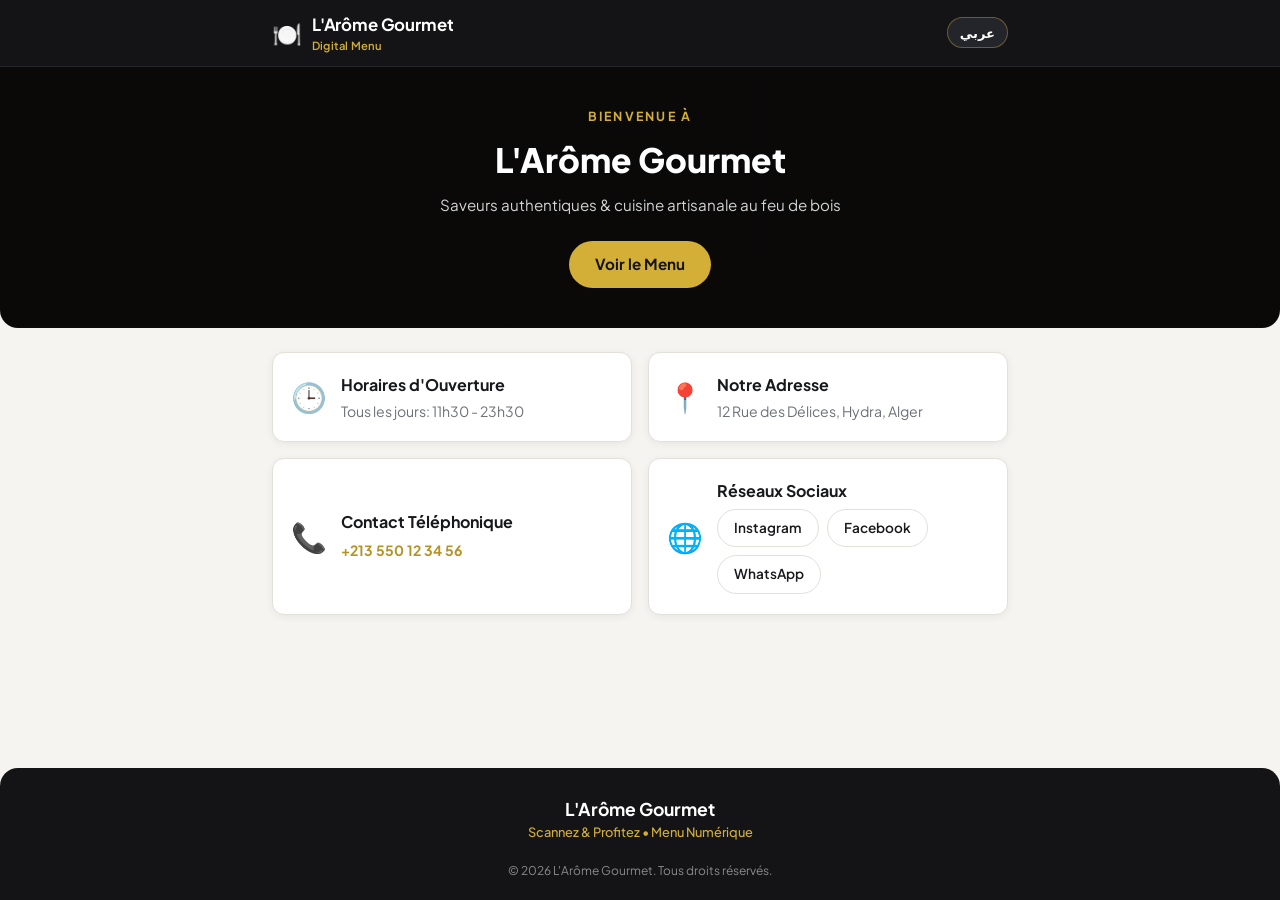
<file: index.html>
﻿<!DOCTYPE html>
<html lang="fr" dir="ltr">
<head>
  <meta charset="UTF-8">
  <meta name="viewport" content="width=device-width, initial-scale=1.0, maximum-scale=5.0">
  <meta name="description" content="L'Arôme Gourmet - Restaurant à Hydra, Alger. Découvrez nos spécialités au feu de bois et notre menu numérique.">
  <meta name="theme-color" content="#141416">
  <title>L'Arôme Gourmet | Accueil</title>
  
  <!-- Preconnect to Google Fonts -->
  <link rel="preconnect" href="https://fonts.googleapis.com">
  <link rel="preconnect" href="https://fonts.gstatic.com" crossorigin>
  <link href="https://fonts.googleapis.com/css2?family=Plus+Jakarta+Sans:wght@400;500;600;700;800&family=Tajawal:wght@400;500;700;800&display=swap" rel="stylesheet">
  
  <!-- Stylesheet -->
  <link rel="stylesheet" href="style.css">
</head>
<body data-category="home">

  <!-- =========================================================================
       1. STICKY HEADER (Logo / Name + Language Switcher + Call)
       ========================================================================= -->
  <header class="site-header" id="site-header">
    <div class="container header-container">
      <a href="index.html" class="brand-link" id="brand-link">
        <span class="brand-icon">🍽️</span>
        <div class="brand-text">
          <span id="header-name" class="brand-name">L'Arôme Gourmet</span>
          <span id="header-badge" class="brand-badge">Digital Menu</span>
        </div>
      </a>

      <div class="header-actions">
        <!-- Language Toggle Button -->
        <button id="lang-toggle-btn" class="header-action-btn lang-toggle-btn" type="button" aria-label="Changer de langue">
          <span id="lang-toggle-text">عربي</span>
        </button>
      </div>
    </div>
  </header>

  <!-- =========================================================================
       2. HERO SECTION WITH "VOIR LE MENU" BUTTON
       ========================================================================= -->
  <section class="hero-section" id="hero">
    <div class="container hero-content">
      <span id="hero-subheading" class="hero-subheading">Bienvenue à</span>
      <h1 id="hero-title" class="hero-title">L'Arôme Gourmet</h1>
      <p id="hero-tagline" class="hero-tagline">Saveurs authentiques & cuisine artisanale au feu de bois</p>
      
      <div class="hero-actions-bar">
        <!-- Primary CTA to dedicated Menu page -->
        <a href="plat-du-jour.html" class="btn btn-primary" id="see-menu-btn">
          <span id="see-menu-text">Voir le Menu</span>
        </a>
      </div>
    </div>
  </section>

  <!-- =========================================================================
       3. RESTAURANT INFORMATION & CONTACT CARDS
       ========================================================================= -->
  <main class="main-content">
    <div class="container">
      
      <div class="info-cards-grid">
        
        <!-- Opening Hours Card -->
        <div class="home-info-card">
          <span class="home-info-icon">🕒</span>
          <div>
            <h3 id="info-hours-title" class="home-info-title">Horaires d'Ouverture</h3>
            <p id="info-hours" class="home-info-text">Tous les jours: 11h30 - 23h30</p>
          </div>
        </div>

        <!-- Address & Location Card -->
        <div class="home-info-card">
          <span class="home-info-icon">📍</span>
          <div>
            <h3 id="info-address-title" class="home-info-title">Notre Adresse</h3>
            <p id="info-address" class="home-info-text">12 Rue des Délices, Hydra, Alger</p>
          </div>
        </div>

        <!-- Direct Phone Contact -->
        <div class="home-info-card">
          <span class="home-info-icon">📞</span>
          <div>
            <h3 id="info-phone-title" class="home-info-title">Contact Téléphonique</h3>
            <a id="info-phone" href="tel:+213550123456" class="home-info-text home-info-link">+213 550 12 34 56</a>
          </div>
        </div>

        <!-- Social Links Card -->
        <div class="home-info-card">
          <span class="home-info-icon">🌐</span>
          <div>
            <h3 id="social-links-title" class="home-info-title">Réseaux Sociaux</h3>
            <div class="social-links-bar" id="social-links">
              <a href="https://instagram.com" target="_blank" rel="noopener" class="social-btn">Instagram</a>
              <a href="https://facebook.com" target="_blank" rel="noopener" class="social-btn">Facebook</a>
              <a href="https://wa.me/213550123456" target="_blank" rel="noopener" class="social-btn">WhatsApp</a>
            </div>
          </div>
        </div>

      </div>

    </div>
  </main>

  <!-- =========================================================================
       4. FOOTER
       ========================================================================= -->
  <footer class="site-footer">
    <div class="container footer-grid">
      <div class="footer-brand">
        <span id="footer-restaurant-name" class="footer-name">L'Arôme Gourmet</span>
        <p id="footer-sub" class="footer-sub">Scannez & Profitez • Menu Numérique</p>
      </div>

      <div id="footer-copyright" class="footer-bottom">
        &copy; 2026 L'Arôme Gourmet. Tous droits réservés.
      </div>
    </div>
  </footer>

  <!-- SCRIPTS -->
  <script src="menu-data.js"></script>
  <script src="sheet-config.js"></script>
  <script src="script.js"></script>
</body>
</html>
</file>
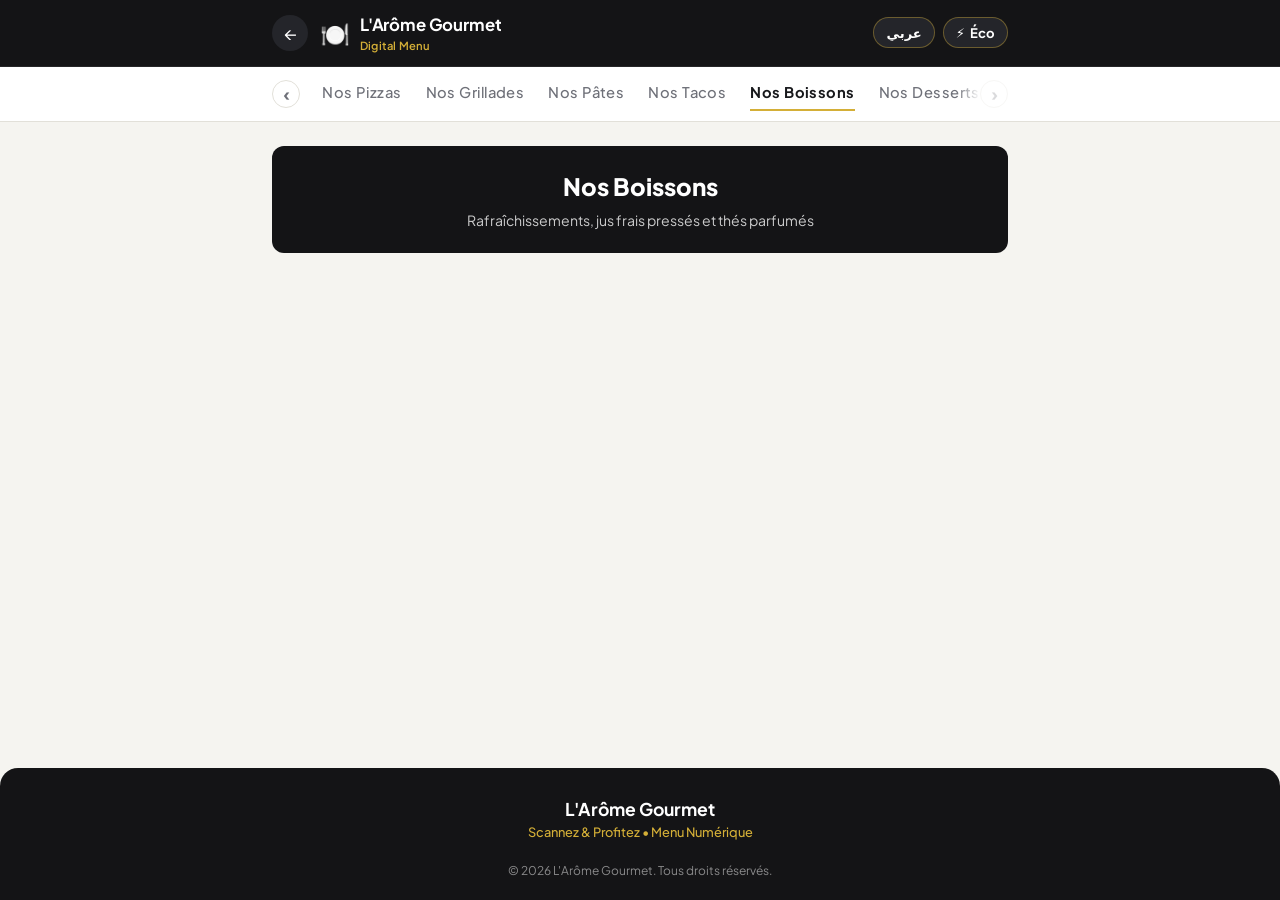
<file: boissons.html>
﻿<!DOCTYPE html>
<html lang="fr" dir="ltr">
<head>
  <meta charset="UTF-8">
  <meta name="viewport" content="width=device-width, initial-scale=1.0, maximum-scale=5.0">
  <meta name="description" content="Nos Boissons - L'Arôme Gourmet Menu Numérique">
  <meta name="theme-color" content="#141416">
  <title>Nos Boissons | L'Arôme Gourmet</title>

  <link rel="preconnect" href="https://fonts.googleapis.com">
  <link rel="preconnect" href="https://fonts.gstatic.com" crossorigin>
  <link href="https://fonts.googleapis.com/css2?family=Plus+Jakarta+Sans:wght@400;500;600;700;800&family=Tajawal:wght@400;500;700;800&display=swap" rel="stylesheet">
  <link rel="stylesheet" href="style.css">
</head>
<body data-category="boissons">

  <!-- STICKY HEADER -->
  <header class="site-header" id="site-header">
    <div class="container header-container">
      <div class="header-left">
        <a href="index.html" class="back-btn" id="back-link" aria-label="Accueil">
          <span class="back-arrow">←</span>
        </a>
        <a href="index.html" class="brand-link">
          <span class="brand-icon">🍽️</span>
          <div class="brand-text">
            <span id="header-name" class="brand-name">L'Arôme Gourmet</span>
            <span id="header-badge" class="brand-badge">Digital Menu</span>
          </div>
        </a>
      </div>

      <div class="header-actions">
        <button id="lang-toggle-btn" class="header-action-btn lang-toggle-btn" type="button" aria-label="Changer de langue">
          <span id="lang-toggle-text">عربي</span>
        </button>
        <button id="data-saver-btn" class="eco-header-btn" type="button" aria-label="Mode économique de données">
          <span>⚡</span>
          <span id="data-saver-text">Éco</span>
        </button>
      </div>
    </div>
  </header>

  <!-- STICKY CATEGORY NAV BAR -->
  <nav class="category-nav-bar" id="category-nav-bar" aria-label="Menu categories">
    <div class="container category-nav-inner">
      <div class="nav-carousel-wrapper">
        <button class="nav-arrow nav-arrow-left" id="nav-arrow-left" type="button" aria-label="Précédent">&#8249;</button>
        <div class="category-tabs" id="category-tabs"></div>
        <button class="nav-arrow nav-arrow-right" id="nav-arrow-right" type="button" aria-label="Suivant">&#8250;</button>
      </div>
    </div>
  </nav>

  <main class="main-content">
    <div class="container">
      <section class="category-banner" id="category-banner">
        <h1 id="category-title" class="category-banner-title">Nos Boissons</h1>
        <p id="category-desc" class="category-banner-desc">Rafraîchissements, jus frais pressés et thés parfumés</p>
      </section>
      <div id="category-items-grid" class="items-grid"></div>
    </div>
  </main>

  <footer class="site-footer">
    <div class="container footer-grid">
      <div class="footer-brand">
        <span id="footer-restaurant-name" class="footer-name">L'Arôme Gourmet</span>
        <p id="footer-sub" class="footer-sub">Scannez & Profitez • Menu Numérique</p>
      </div>
      <div id="footer-copyright" class="footer-bottom">&copy; 2026 L'Arôme Gourmet. Tous droits réservés.</div>
    </div>
  </footer>

  <script src="menu-data.js"></script>
  <script src="sheet-config.js"></script>
  <script src="script.js"></script>
</body>
</html>
</file>
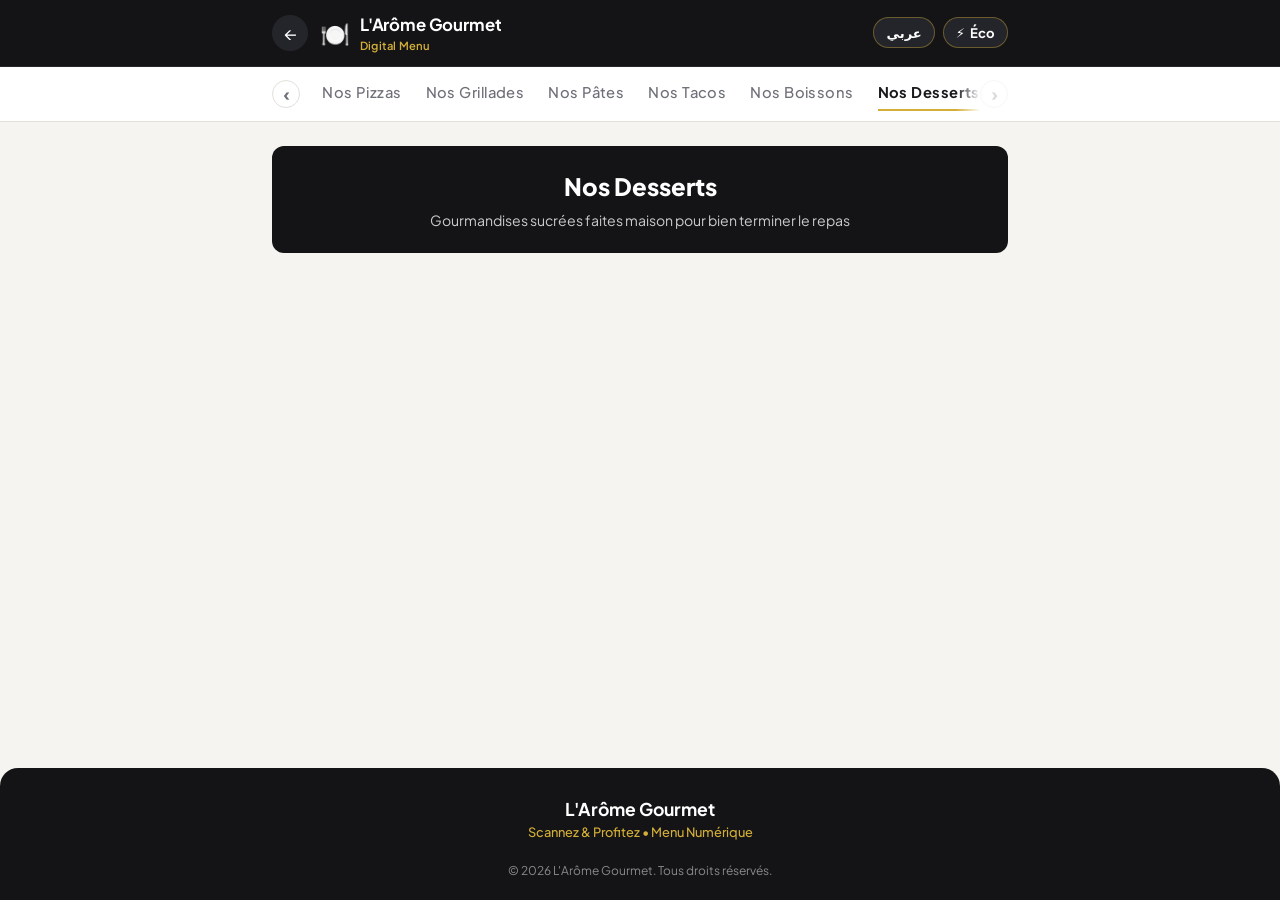
<file: desserts.html>
﻿<!DOCTYPE html>
<html lang="fr" dir="ltr">
<head>
  <meta charset="UTF-8">
  <meta name="viewport" content="width=device-width, initial-scale=1.0, maximum-scale=5.0">
  <meta name="description" content="Nos Desserts - L'Arôme Gourmet Menu Numérique">
  <meta name="theme-color" content="#141416">
  <title>Nos Desserts | L'Arôme Gourmet</title>

  <link rel="preconnect" href="https://fonts.googleapis.com">
  <link rel="preconnect" href="https://fonts.gstatic.com" crossorigin>
  <link href="https://fonts.googleapis.com/css2?family=Plus+Jakarta+Sans:wght@400;500;600;700;800&family=Tajawal:wght@400;500;700;800&display=swap" rel="stylesheet">
  <link rel="stylesheet" href="style.css">
</head>
<body data-category="desserts">

  <!-- STICKY HEADER -->
  <header class="site-header" id="site-header">
    <div class="container header-container">
      <div class="header-left">
        <a href="index.html" class="back-btn" id="back-link" aria-label="Accueil">
          <span class="back-arrow">←</span>
        </a>
        <a href="index.html" class="brand-link">
          <span class="brand-icon">🍽️</span>
          <div class="brand-text">
            <span id="header-name" class="brand-name">L'Arôme Gourmet</span>
            <span id="header-badge" class="brand-badge">Digital Menu</span>
          </div>
        </a>
      </div>

      <div class="header-actions">
        <button id="lang-toggle-btn" class="header-action-btn lang-toggle-btn" type="button" aria-label="Changer de langue">
          <span id="lang-toggle-text">عربي</span>
        </button>
        <button id="data-saver-btn" class="eco-header-btn" type="button" aria-label="Mode économique de données">
          <span>⚡</span>
          <span id="data-saver-text">Éco</span>
        </button>
      </div>
    </div>
  </header>

  <!-- STICKY CATEGORY NAV BAR -->
  <nav class="category-nav-bar" id="category-nav-bar" aria-label="Menu categories">
    <div class="container category-nav-inner">
      <div class="nav-carousel-wrapper">
        <button class="nav-arrow nav-arrow-left" id="nav-arrow-left" type="button" aria-label="Précédent">&#8249;</button>
        <div class="category-tabs" id="category-tabs"></div>
        <button class="nav-arrow nav-arrow-right" id="nav-arrow-right" type="button" aria-label="Suivant">&#8250;</button>
      </div>
    </div>
  </nav>

  <main class="main-content">
    <div class="container">
      <section class="category-banner" id="category-banner">
        <h1 id="category-title" class="category-banner-title">Nos Desserts</h1>
        <p id="category-desc" class="category-banner-desc">Gourmandises sucrées faites maison pour bien terminer le repas</p>
      </section>
      <div id="category-items-grid" class="items-grid"></div>
    </div>
  </main>

  <footer class="site-footer">
    <div class="container footer-grid">
      <div class="footer-brand">
        <span id="footer-restaurant-name" class="footer-name">L'Arôme Gourmet</span>
        <p id="footer-sub" class="footer-sub">Scannez & Profitez • Menu Numérique</p>
      </div>
      <div id="footer-copyright" class="footer-bottom">&copy; 2026 L'Arôme Gourmet. Tous droits réservés.</div>
    </div>
  </footer>

  <script src="menu-data.js"></script>
  <script src="sheet-config.js"></script>
  <script src="script.js"></script>
</body>
</html>
</file>
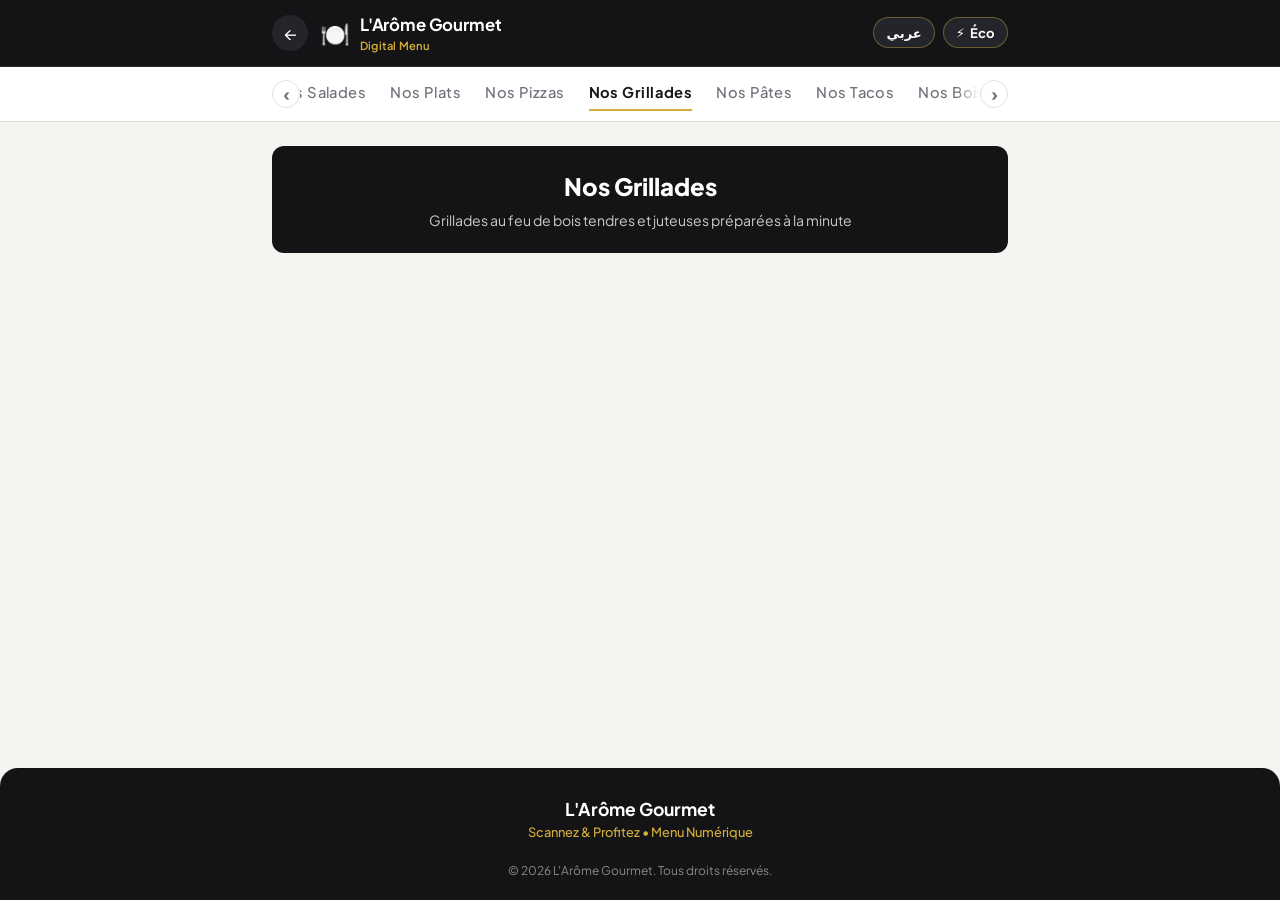
<file: grillades.html>
﻿<!DOCTYPE html>
<html lang="fr" dir="ltr">
<head>
  <meta charset="UTF-8">
  <meta name="viewport" content="width=device-width, initial-scale=1.0, maximum-scale=5.0">
  <meta name="description" content="Nos Grillades - L'Arôme Gourmet Menu Numérique">
  <meta name="theme-color" content="#141416">
  <title>Nos Grillades | L'Arôme Gourmet</title>

  <link rel="preconnect" href="https://fonts.googleapis.com">
  <link rel="preconnect" href="https://fonts.gstatic.com" crossorigin>
  <link href="https://fonts.googleapis.com/css2?family=Plus+Jakarta+Sans:wght@400;500;600;700;800&family=Tajawal:wght@400;500;700;800&display=swap" rel="stylesheet">
  <link rel="stylesheet" href="style.css">
</head>
<body data-category="grillades">

  <!-- STICKY HEADER -->
  <header class="site-header" id="site-header">
    <div class="container header-container">
      <div class="header-left">
        <a href="index.html" class="back-btn" id="back-link" aria-label="Accueil">
          <span class="back-arrow">←</span>
        </a>
        <a href="index.html" class="brand-link">
          <span class="brand-icon">🍽️</span>
          <div class="brand-text">
            <span id="header-name" class="brand-name">L'Arôme Gourmet</span>
            <span id="header-badge" class="brand-badge">Digital Menu</span>
          </div>
        </a>
      </div>

      <div class="header-actions">
        <button id="lang-toggle-btn" class="header-action-btn lang-toggle-btn" type="button" aria-label="Changer de langue">
          <span id="lang-toggle-text">عربي</span>
        </button>
        <button id="data-saver-btn" class="eco-header-btn" type="button" aria-label="Mode économique de données">
          <span>⚡</span>
          <span id="data-saver-text">Éco</span>
        </button>
      </div>
    </div>
  </header>

  <!-- STICKY CATEGORY NAV BAR -->
  <nav class="category-nav-bar" id="category-nav-bar" aria-label="Menu categories">
    <div class="container category-nav-inner">
      <div class="nav-carousel-wrapper">
        <button class="nav-arrow nav-arrow-left" id="nav-arrow-left" type="button" aria-label="Précédent">&#8249;</button>
        <div class="category-tabs" id="category-tabs">
        <!-- Rendered dynamically by script.js -->
      </div>
        <button class="nav-arrow nav-arrow-right" id="nav-arrow-right" type="button" aria-label="Suivant">&#8250;</button>
      </div>
    </div>
  </nav>

  <!-- CATEGORY PAGE CONTENT -->
  <main class="main-content">
    <div class="container">
      <section class="category-banner" id="category-banner">
        <h1 id="category-title" class="category-banner-title">Nos Grillades</h1>
        <p id="category-desc" class="category-banner-desc">Grillades au feu de bois tendres et juteuses préparées à la minute</p>
      </section>

      <div id="category-items-grid" class="items-grid">
        <!-- JS populates item cards -->
      </div>
    </div>
  </main>

  <!-- FOOTER -->
  <footer class="site-footer">
    <div class="container footer-grid">
      <div class="footer-brand">
        <span id="footer-restaurant-name" class="footer-name">L'Arôme Gourmet</span>
        <p id="footer-sub" class="footer-sub">Scannez & Profitez • Menu Numérique</p>
      </div>

      <div id="footer-copyright" class="footer-bottom">
        &copy; 2026 L'Arôme Gourmet. Tous droits réservés.
      </div>
    </div>
  </footer>

  <script src="menu-data.js"></script>
  <script src="sheet-config.js"></script>
  <script src="script.js"></script>
</body>
</html>
</file>
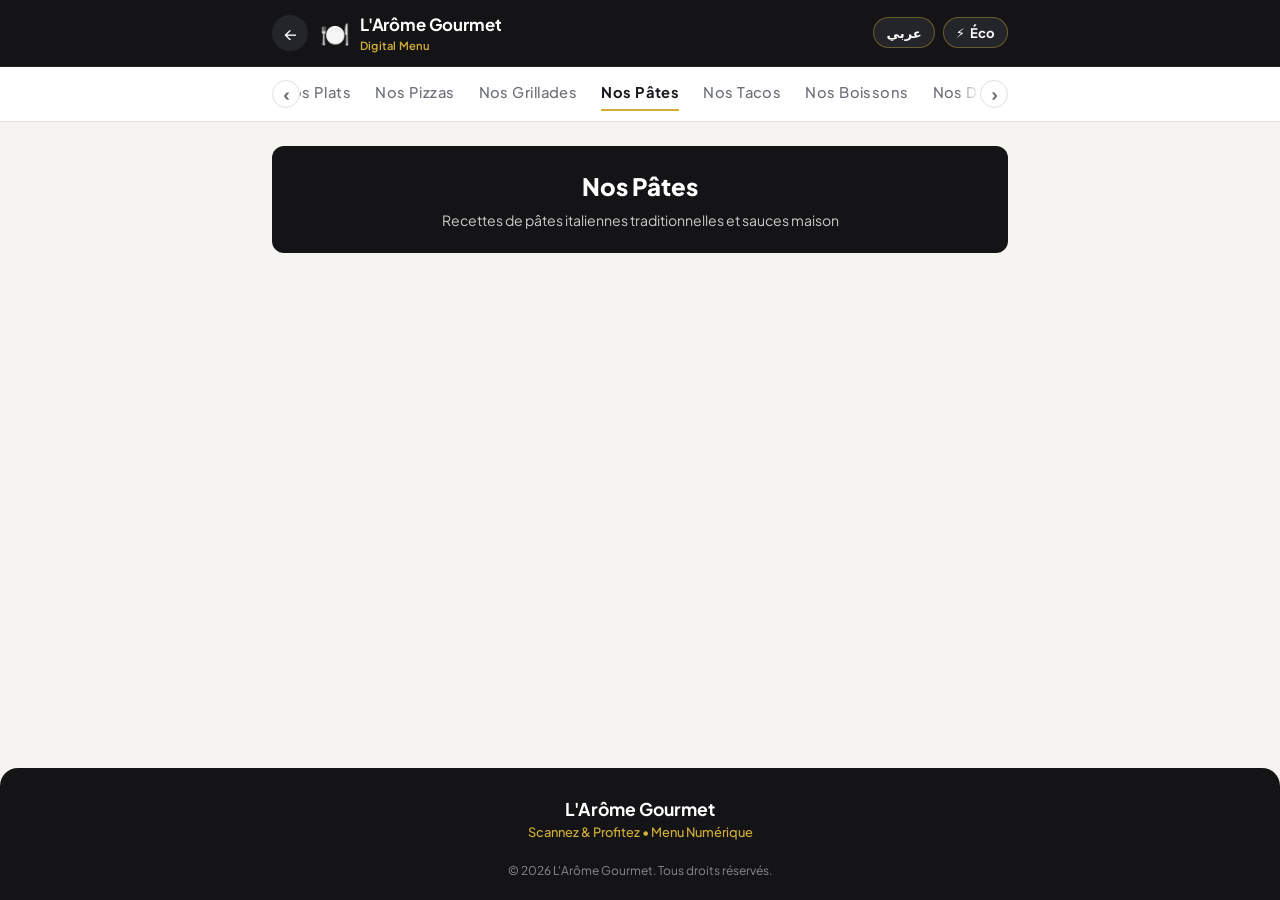
<file: pattes.html>
﻿<!DOCTYPE html>
<html lang="fr" dir="ltr">
<head>
  <meta charset="UTF-8">
  <meta name="viewport" content="width=device-width, initial-scale=1.0, maximum-scale=5.0">
  <meta name="description" content="Nos Pâtes - L'Arôme Gourmet Menu Numérique">
  <meta name="theme-color" content="#141416">
  <title>Nos Pâtes | L'Arôme Gourmet</title>

  <link rel="preconnect" href="https://fonts.googleapis.com">
  <link rel="preconnect" href="https://fonts.gstatic.com" crossorigin>
  <link href="https://fonts.googleapis.com/css2?family=Plus+Jakarta+Sans:wght@400;500;600;700;800&family=Tajawal:wght@400;500;700;800&display=swap" rel="stylesheet">
  <link rel="stylesheet" href="style.css">
</head>
<body data-category="pattes">

  <!-- STICKY HEADER -->
  <header class="site-header" id="site-header">
    <div class="container header-container">
      <div class="header-left">
        <a href="index.html" class="back-btn" id="back-link" aria-label="Accueil">
          <span class="back-arrow">←</span>
        </a>
        <a href="index.html" class="brand-link">
          <span class="brand-icon">🍽️</span>
          <div class="brand-text">
            <span id="header-name" class="brand-name">L'Arôme Gourmet</span>
            <span id="header-badge" class="brand-badge">Digital Menu</span>
          </div>
        </a>
      </div>

      <div class="header-actions">
        <button id="lang-toggle-btn" class="header-action-btn lang-toggle-btn" type="button" aria-label="Changer de langue">
          <span id="lang-toggle-text">عربي</span>
        </button>
        <button id="data-saver-btn" class="eco-header-btn" type="button" aria-label="Mode économique de données">
          <span>⚡</span>
          <span id="data-saver-text">Éco</span>
        </button>
      </div>
    </div>
  </header>

  <!-- STICKY CATEGORY NAV BAR -->
  <nav class="category-nav-bar" id="category-nav-bar" aria-label="Menu categories">
    <div class="container category-nav-inner">
      <div class="nav-carousel-wrapper">
        <button class="nav-arrow nav-arrow-left" id="nav-arrow-left" type="button" aria-label="Précédent">&#8249;</button>
        <div class="category-tabs" id="category-tabs">
        <!-- Rendered dynamically by script.js -->
      </div>
        <button class="nav-arrow nav-arrow-right" id="nav-arrow-right" type="button" aria-label="Suivant">&#8250;</button>
      </div>
    </div>
  </nav>

  <!-- CATEGORY PAGE CONTENT -->
  <main class="main-content">
    <div class="container">
      <section class="category-banner" id="category-banner">
        <h1 id="category-title" class="category-banner-title">Nos Pâtes</h1>
        <p id="category-desc" class="category-banner-desc">Recettes de pâtes italiennes traditionnelles et sauces maison</p>
      </section>

      <div id="category-items-grid" class="items-grid">
        <!-- JS populates item cards -->
      </div>
    </div>
  </main>

  <!-- FOOTER -->
  <footer class="site-footer">
    <div class="container footer-grid">
      <div class="footer-brand">
        <span id="footer-restaurant-name" class="footer-name">L'Arôme Gourmet</span>
        <p id="footer-sub" class="footer-sub">Scannez & Profitez • Menu Numérique</p>
      </div>

      <div id="footer-copyright" class="footer-bottom">
        &copy; 2026 L'Arôme Gourmet. Tous droits réservés.
      </div>
    </div>
  </footer>

  <script src="menu-data.js"></script>
  <script src="sheet-config.js"></script>
  <script src="script.js"></script>
</body>
</html>
</file>
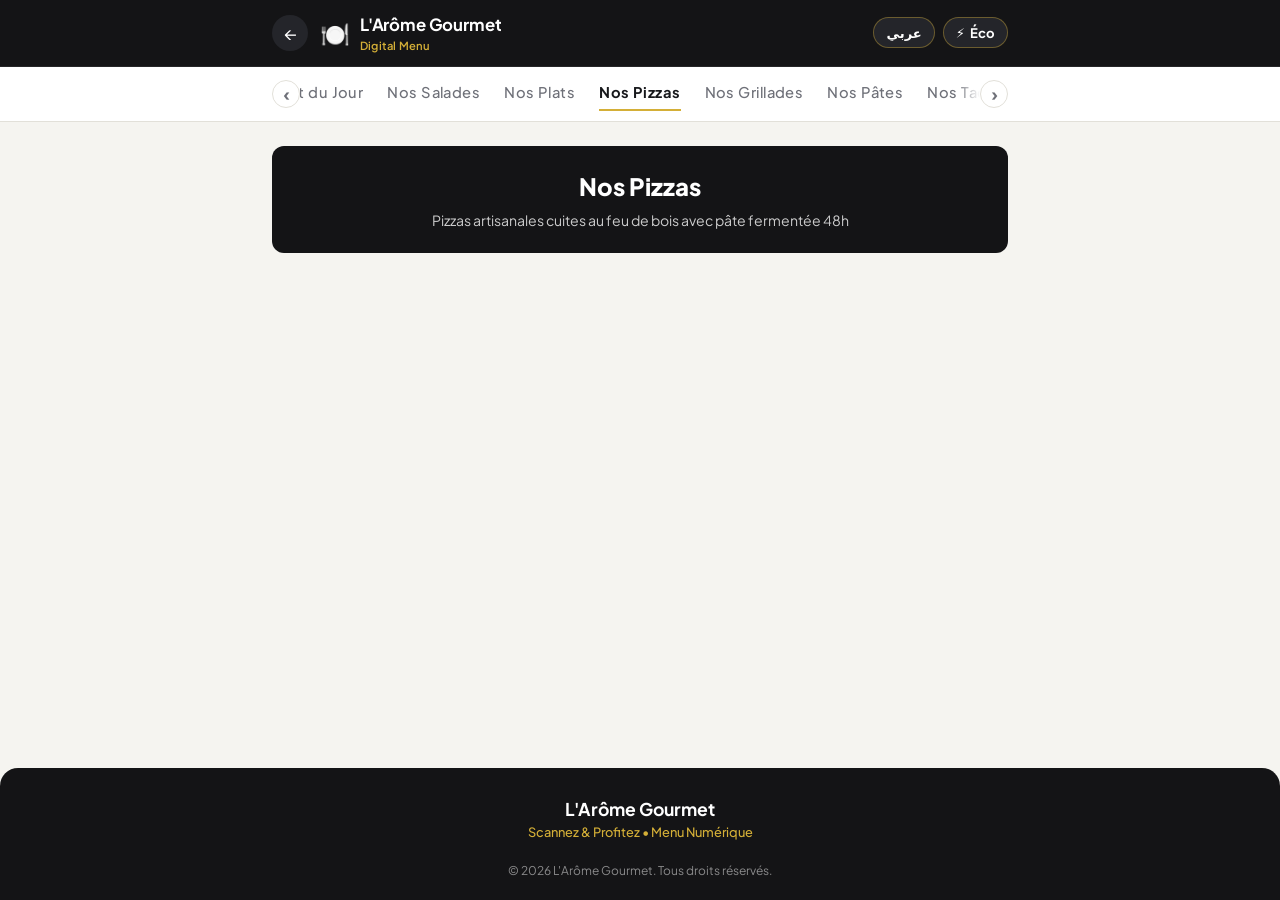
<file: pizzas.html>
﻿<!DOCTYPE html>
<html lang="fr" dir="ltr">
<head>
  <meta charset="UTF-8">
  <meta name="viewport" content="width=device-width, initial-scale=1.0, maximum-scale=5.0">
  <meta name="description" content="Nos Pizzas - L'Arôme Gourmet Menu Numérique">
  <meta name="theme-color" content="#141416">
  <title>Nos Pizzas | L'Arôme Gourmet</title>

  <link rel="preconnect" href="https://fonts.googleapis.com">
  <link rel="preconnect" href="https://fonts.gstatic.com" crossorigin>
  <link href="https://fonts.googleapis.com/css2?family=Plus+Jakarta+Sans:wght@400;500;600;700;800&family=Tajawal:wght@400;500;700;800&display=swap" rel="stylesheet">
  <link rel="stylesheet" href="style.css">
</head>
<body data-category="pizzas">

  <!-- STICKY HEADER -->
  <header class="site-header" id="site-header">
    <div class="container header-container">
      <div class="header-left">
        <a href="index.html" class="back-btn" id="back-link" aria-label="Accueil">
          <span class="back-arrow">←</span>
        </a>
        <a href="index.html" class="brand-link">
          <span class="brand-icon">🍽️</span>
          <div class="brand-text">
            <span id="header-name" class="brand-name">L'Arôme Gourmet</span>
            <span id="header-badge" class="brand-badge">Digital Menu</span>
          </div>
        </a>
      </div>

      <div class="header-actions">
        <button id="lang-toggle-btn" class="header-action-btn lang-toggle-btn" type="button" aria-label="Changer de langue">
          <span id="lang-toggle-text">عربي</span>
        </button>
        <button id="data-saver-btn" class="eco-header-btn" type="button" aria-label="Mode économique de données">
          <span>⚡</span>
          <span id="data-saver-text">Éco</span>
        </button>
      </div>
    </div>
  </header>

  <!-- STICKY CATEGORY NAV BAR -->
  <nav class="category-nav-bar" id="category-nav-bar" aria-label="Menu categories">
    <div class="container category-nav-inner">
      <div class="nav-carousel-wrapper">
        <button class="nav-arrow nav-arrow-left" id="nav-arrow-left" type="button" aria-label="Précédent">&#8249;</button>
        <div class="category-tabs" id="category-tabs">
        <!-- Rendered dynamically by script.js -->
      </div>
        <button class="nav-arrow nav-arrow-right" id="nav-arrow-right" type="button" aria-label="Suivant">&#8250;</button>
      </div>
    </div>
  </nav>

  <!-- CATEGORY PAGE CONTENT -->
  <main class="main-content">
    <div class="container">
      <section class="category-banner" id="category-banner">
        <h1 id="category-title" class="category-banner-title">Nos Pizzas</h1>
        <p id="category-desc" class="category-banner-desc">Pizzas artisanales cuites au feu de bois avec pâte fermentée 48h</p>
      </section>

      <div id="category-items-grid" class="items-grid">
        <!-- JS populates item cards -->
      </div>
    </div>
  </main>

  <!-- FOOTER -->
  <footer class="site-footer">
    <div class="container footer-grid">
      <div class="footer-brand">
        <span id="footer-restaurant-name" class="footer-name">L'Arôme Gourmet</span>
        <p id="footer-sub" class="footer-sub">Scannez & Profitez • Menu Numérique</p>
      </div>

      <div id="footer-copyright" class="footer-bottom">
        &copy; 2026 L'Arôme Gourmet. Tous droits réservés.
      </div>
    </div>
  </footer>

  <script src="menu-data.js"></script>
  <script src="sheet-config.js"></script>
  <script src="script.js"></script>
</body>
</html>
</file>
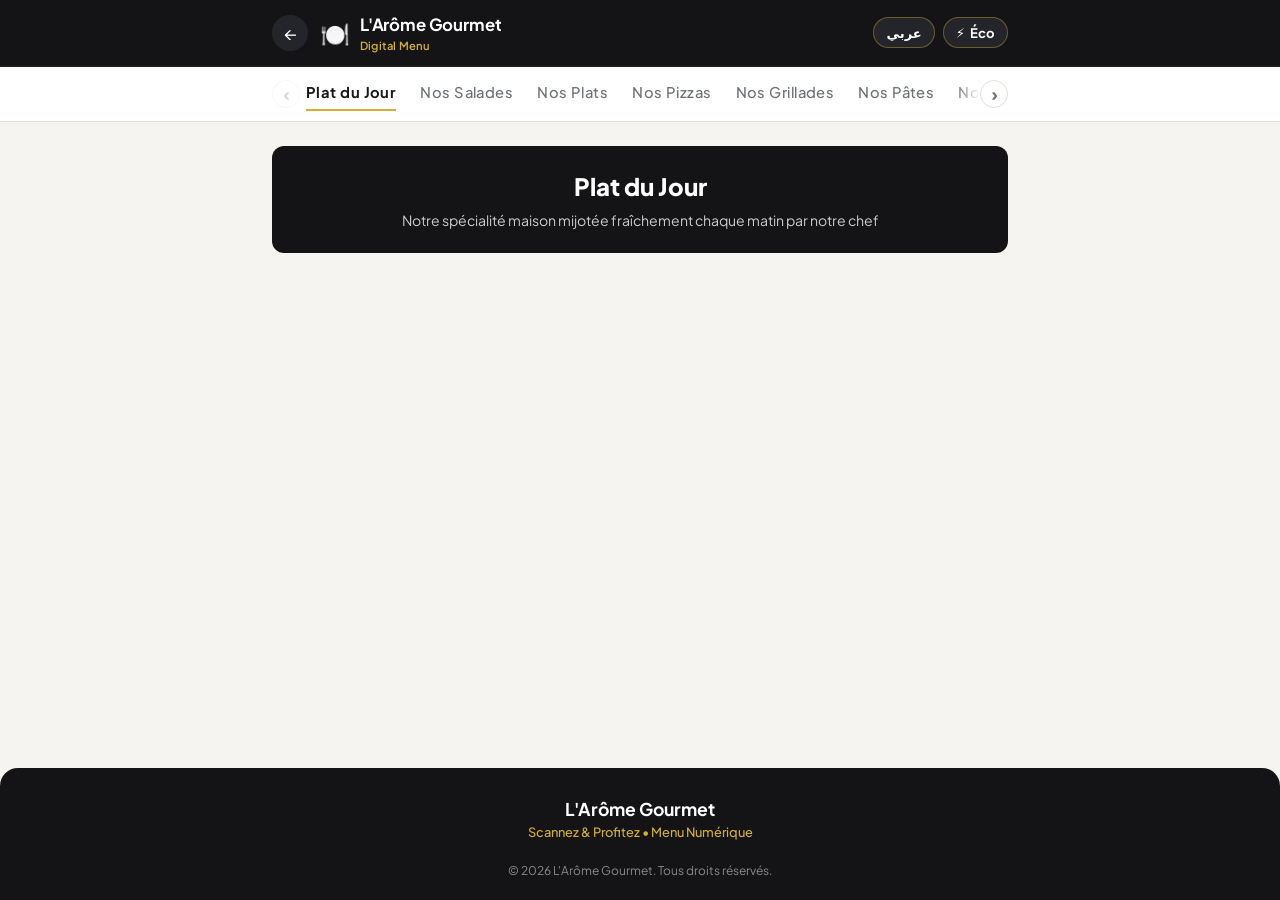
<file: plat-du-jour.html>
﻿<!DOCTYPE html>
<html lang="fr" dir="ltr">
<head>
  <meta charset="UTF-8">
  <meta name="viewport" content="width=device-width, initial-scale=1.0, maximum-scale=5.0">
  <meta name="description" content="Plat du Jour - L'Arôme Gourmet Menu Numérique">
  <meta name="theme-color" content="#141416">
  <title>Plat du Jour | L'Arôme Gourmet</title>

  <link rel="preconnect" href="https://fonts.googleapis.com">
  <link rel="preconnect" href="https://fonts.gstatic.com" crossorigin>
  <link href="https://fonts.googleapis.com/css2?family=Plus+Jakarta+Sans:wght@400;500;600;700;800&family=Tajawal:wght@400;500;700;800&display=swap" rel="stylesheet">
  <link rel="stylesheet" href="style.css">
</head>
<body data-category="plat-du-jour">

  <!-- STICKY HEADER -->
  <header class="site-header" id="site-header">
    <div class="container header-container">
      <div class="header-left">
        <a href="index.html" class="back-btn" id="back-link" aria-label="Accueil">
          <span class="back-arrow">←</span>
        </a>
        <a href="index.html" class="brand-link">
          <span class="brand-icon">🍽️</span>
          <div class="brand-text">
            <span id="header-name" class="brand-name">L'Arôme Gourmet</span>
            <span id="header-badge" class="brand-badge">Digital Menu</span>
          </div>
        </a>
      </div>

      <div class="header-actions">
        <button id="lang-toggle-btn" class="header-action-btn lang-toggle-btn" type="button" aria-label="Changer de langue">
          <span id="lang-toggle-text">عربي</span>
        </button>
        <button id="data-saver-btn" class="eco-header-btn" type="button" aria-label="Mode économique de données">
          <span>⚡</span>
          <span id="data-saver-text">Éco</span>
        </button>
      </div>
    </div>
  </header>

  <!-- STICKY CATEGORY NAV BAR & DATA SAVER TOGGLE -->
  <nav class="category-nav-bar" id="category-nav-bar" aria-label="Menu categories">
    <div class="container category-nav-inner">
      <div class="nav-carousel-wrapper">
        <button class="nav-arrow nav-arrow-left" id="nav-arrow-left" type="button" aria-label="Précédent">&#8249;</button>
        <div class="category-tabs" id="category-tabs">
        <!-- Rendered dynamically by script.js -->
      </div>
        <button class="nav-arrow nav-arrow-right" id="nav-arrow-right" type="button" aria-label="Suivant">&#8250;</button>
      </div>
    </div>
  </nav>

  <!-- CATEGORY PAGE CONTENT -->
  <main class="main-content">
    <div class="container">
      <section class="category-banner" id="category-banner">
        <h1 id="category-title" class="category-banner-title">Plat du Jour</h1>
        <p id="category-desc" class="category-banner-desc">Notre spécialité maison mijotée fraîchement chaque matin par notre chef</p>
      </section>

      <div id="category-items-grid" class="items-grid">
        <!-- JS populates item cards -->
      </div>
    </div>
  </main>

  <!-- FOOTER -->
  <footer class="site-footer">
    <div class="container footer-grid">
      <div class="footer-brand">
        <span id="footer-restaurant-name" class="footer-name">L'Arôme Gourmet</span>
        <p id="footer-sub" class="footer-sub">Scannez & Profitez • Menu Numérique</p>
      </div>

      <div id="footer-copyright" class="footer-bottom">
        &copy; 2026 L'Arôme Gourmet. Tous droits réservés.
      </div>
    </div>
  </footer>

  <script src="menu-data.js"></script>
  <script src="sheet-config.js"></script>
  <script src="script.js"></script>
</body>
</html>
</file>
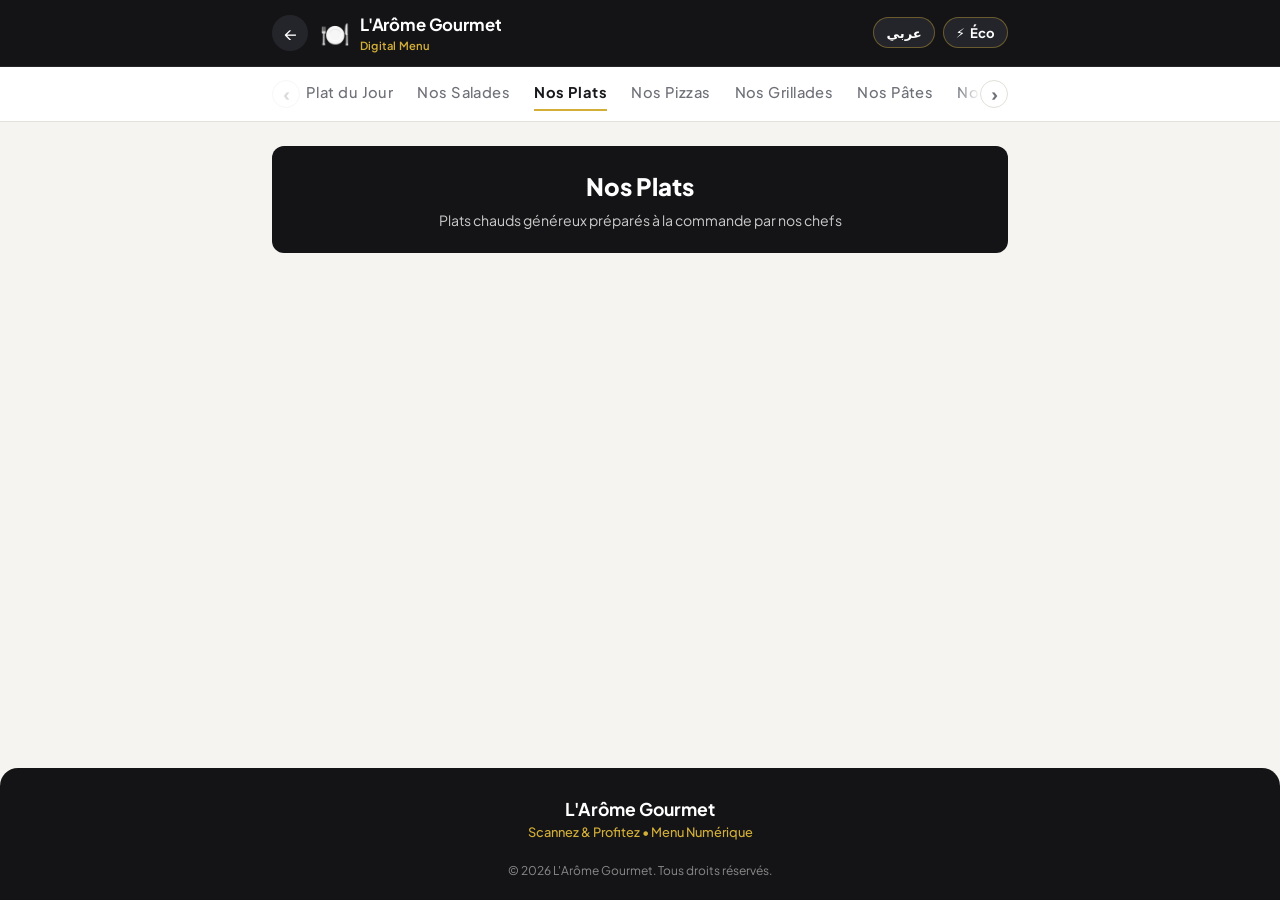
<file: plats.html>
﻿<!DOCTYPE html>
<html lang="fr" dir="ltr">
<head>
  <meta charset="UTF-8">
  <meta name="viewport" content="width=device-width, initial-scale=1.0, maximum-scale=5.0">
  <meta name="description" content="Nos Plats - L'Arôme Gourmet Menu Numérique">
  <meta name="theme-color" content="#141416">
  <title>Nos Plats | L'Arôme Gourmet</title>

  <link rel="preconnect" href="https://fonts.googleapis.com">
  <link rel="preconnect" href="https://fonts.gstatic.com" crossorigin>
  <link href="https://fonts.googleapis.com/css2?family=Plus+Jakarta+Sans:wght@400;500;600;700;800&family=Tajawal:wght@400;500;700;800&display=swap" rel="stylesheet">
  <link rel="stylesheet" href="style.css">
</head>
<body data-category="plats">

  <!-- STICKY HEADER -->
  <header class="site-header" id="site-header">
    <div class="container header-container">
      <div class="header-left">
        <a href="index.html" class="back-btn" id="back-link" aria-label="Accueil">
          <span class="back-arrow">←</span>
        </a>
        <a href="index.html" class="brand-link">
          <span class="brand-icon">🍽️</span>
          <div class="brand-text">
            <span id="header-name" class="brand-name">L'Arôme Gourmet</span>
            <span id="header-badge" class="brand-badge">Digital Menu</span>
          </div>
        </a>
      </div>

      <div class="header-actions">
        <button id="lang-toggle-btn" class="header-action-btn lang-toggle-btn" type="button" aria-label="Changer de langue">
          <span id="lang-toggle-text">عربي</span>
        </button>
        <button id="data-saver-btn" class="eco-header-btn" type="button" aria-label="Mode économique de données">
          <span>⚡</span>
          <span id="data-saver-text">Éco</span>
        </button>
      </div>
    </div>
  </header>

  <!-- STICKY CATEGORY NAV BAR -->
  <nav class="category-nav-bar" id="category-nav-bar" aria-label="Menu categories">
    <div class="container category-nav-inner">
      <div class="nav-carousel-wrapper">
        <button class="nav-arrow nav-arrow-left" id="nav-arrow-left" type="button" aria-label="Précédent">&#8249;</button>
        <div class="category-tabs" id="category-tabs">
        <!-- Rendered dynamically by script.js -->
      </div>
        <button class="nav-arrow nav-arrow-right" id="nav-arrow-right" type="button" aria-label="Suivant">&#8250;</button>
      </div>
    </div>
  </nav>

  <!-- CATEGORY PAGE CONTENT -->
  <main class="main-content">
    <div class="container">
      <section class="category-banner" id="category-banner">
        <h1 id="category-title" class="category-banner-title">Nos Plats</h1>
        <p id="category-desc" class="category-banner-desc">Plats chauds généreux préparés à la commande par nos chefs</p>
      </section>

      <div id="category-items-grid" class="items-grid">
        <!-- JS populates item cards -->
      </div>
    </div>
  </main>

  <!-- FOOTER -->
  <footer class="site-footer">
    <div class="container footer-grid">
      <div class="footer-brand">
        <span id="footer-restaurant-name" class="footer-name">L'Arôme Gourmet</span>
        <p id="footer-sub" class="footer-sub">Scannez & Profitez • Menu Numérique</p>
      </div>

      <div id="footer-copyright" class="footer-bottom">
        &copy; 2026 L'Arôme Gourmet. Tous droits réservés.
      </div>
    </div>
  </footer>

  <script src="menu-data.js"></script>
  <script src="sheet-config.js"></script>
  <script src="script.js"></script>
</body>
</html>
</file>
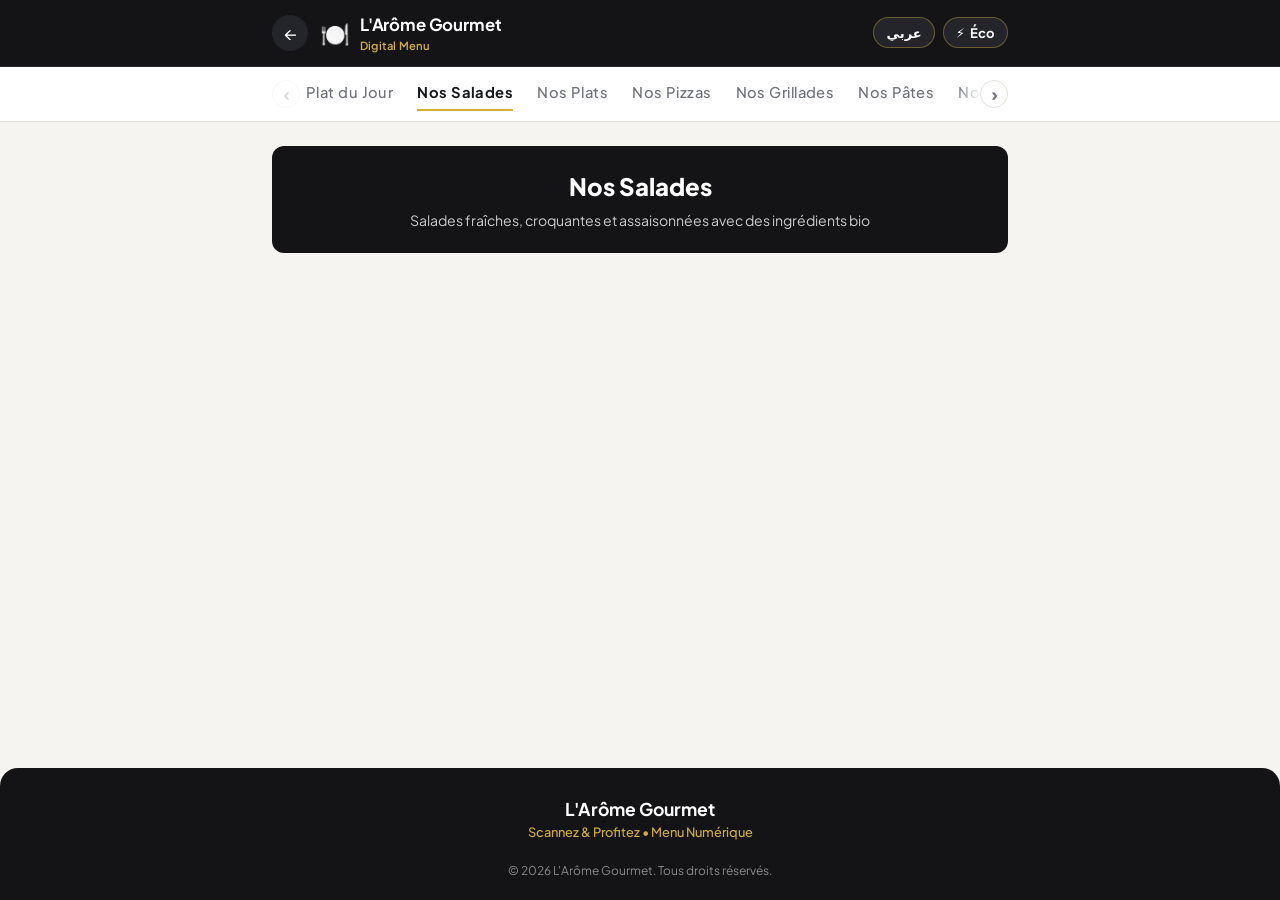
<file: salades.html>
﻿<!DOCTYPE html>
<html lang="fr" dir="ltr">
<head>
  <meta charset="UTF-8">
  <meta name="viewport" content="width=device-width, initial-scale=1.0, maximum-scale=5.0">
  <meta name="description" content="Nos Salades - L'Arôme Gourmet Menu Numérique">
  <meta name="theme-color" content="#141416">
  <title>Nos Salades | L'Arôme Gourmet</title>

  <link rel="preconnect" href="https://fonts.googleapis.com">
  <link rel="preconnect" href="https://fonts.gstatic.com" crossorigin>
  <link href="https://fonts.googleapis.com/css2?family=Plus+Jakarta+Sans:wght@400;500;600;700;800&family=Tajawal:wght@400;500;700;800&display=swap" rel="stylesheet">
  <link rel="stylesheet" href="style.css">
</head>
<body data-category="salades">

  <!-- STICKY HEADER -->
  <header class="site-header" id="site-header">
    <div class="container header-container">
      <div class="header-left">
        <a href="index.html" class="back-btn" id="back-link" aria-label="Accueil">
          <span class="back-arrow">←</span>
        </a>
        <a href="index.html" class="brand-link">
          <span class="brand-icon">🍽️</span>
          <div class="brand-text">
            <span id="header-name" class="brand-name">L'Arôme Gourmet</span>
            <span id="header-badge" class="brand-badge">Digital Menu</span>
          </div>
        </a>
      </div>

      <div class="header-actions">
        <button id="lang-toggle-btn" class="header-action-btn lang-toggle-btn" type="button" aria-label="Changer de langue">
          <span id="lang-toggle-text">عربي</span>
        </button>
        <button id="data-saver-btn" class="eco-header-btn" type="button" aria-label="Mode économique de données">
          <span>⚡</span>
          <span id="data-saver-text">Éco</span>
        </button>
      </div>
    </div>
  </header>

  <!-- STICKY CATEGORY NAV BAR -->
  <nav class="category-nav-bar" id="category-nav-bar" aria-label="Menu categories">
    <div class="container category-nav-inner">
      <div class="nav-carousel-wrapper">
        <button class="nav-arrow nav-arrow-left" id="nav-arrow-left" type="button" aria-label="Précédent">&#8249;</button>
        <div class="category-tabs" id="category-tabs">
        <!-- Rendered dynamically by script.js -->
      </div>
        <button class="nav-arrow nav-arrow-right" id="nav-arrow-right" type="button" aria-label="Suivant">&#8250;</button>
      </div>
    </div>
  </nav>

  <!-- CATEGORY PAGE CONTENT -->
  <main class="main-content">
    <div class="container">
      <section class="category-banner" id="category-banner">
        <h1 id="category-title" class="category-banner-title">Nos Salades</h1>
        <p id="category-desc" class="category-banner-desc">Salades fraîches, croquantes et assaisonnées avec des ingrédients bio</p>
      </section>

      <div id="category-items-grid" class="items-grid">
        <!-- JS populates item cards -->
      </div>
    </div>
  </main>

  <!-- FOOTER -->
  <footer class="site-footer">
    <div class="container footer-grid">
      <div class="footer-brand">
        <span id="footer-restaurant-name" class="footer-name">L'Arôme Gourmet</span>
        <p id="footer-sub" class="footer-sub">Scannez & Profitez • Menu Numérique</p>
      </div>

      <div id="footer-copyright" class="footer-bottom">
        &copy; 2026 L'Arôme Gourmet. Tous droits réservés.
      </div>
    </div>
  </footer>

  <script src="menu-data.js"></script>
  <script src="sheet-config.js"></script>
  <script src="script.js"></script>
</body>
</html>
</file>
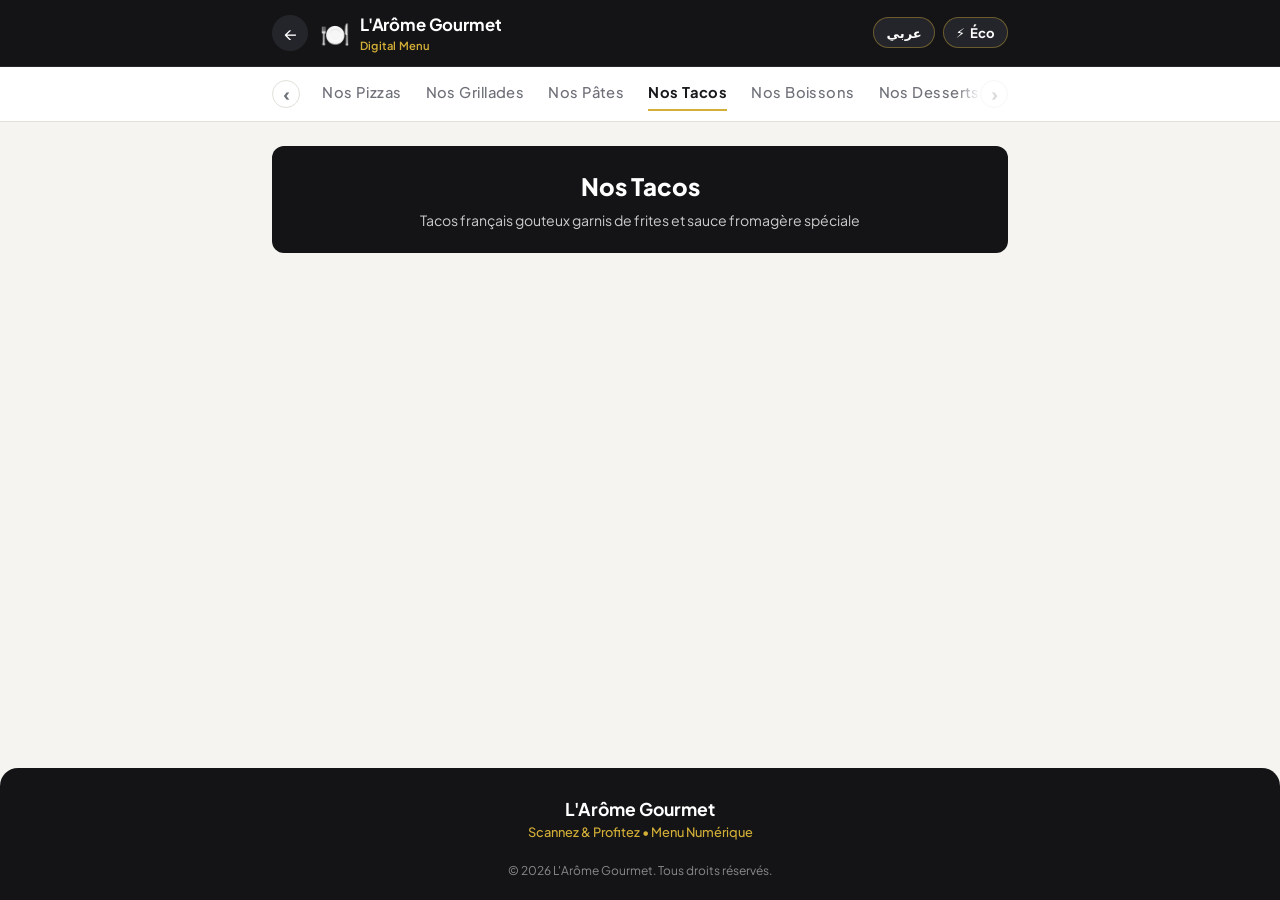
<file: tacos.html>
﻿<!DOCTYPE html>
<html lang="fr" dir="ltr">
<head>
  <meta charset="UTF-8">
  <meta name="viewport" content="width=device-width, initial-scale=1.0, maximum-scale=5.0">
  <meta name="description" content="Nos Tacos - L'Arôme Gourmet Menu Numérique">
  <meta name="theme-color" content="#141416">
  <title>Nos Tacos | L'Arôme Gourmet</title>

  <link rel="preconnect" href="https://fonts.googleapis.com">
  <link rel="preconnect" href="https://fonts.gstatic.com" crossorigin>
  <link href="https://fonts.googleapis.com/css2?family=Plus+Jakarta+Sans:wght@400;500;600;700;800&family=Tajawal:wght@400;500;700;800&display=swap" rel="stylesheet">
  <link rel="stylesheet" href="style.css">
</head>
<body data-category="tacos">

  <!-- STICKY HEADER -->
  <header class="site-header" id="site-header">
    <div class="container header-container">
      <div class="header-left">
        <a href="index.html" class="back-btn" id="back-link" aria-label="Accueil">
          <span class="back-arrow">←</span>
        </a>
        <a href="index.html" class="brand-link">
          <span class="brand-icon">🍽️</span>
          <div class="brand-text">
            <span id="header-name" class="brand-name">L'Arôme Gourmet</span>
            <span id="header-badge" class="brand-badge">Digital Menu</span>
          </div>
        </a>
      </div>

      <div class="header-actions">
        <button id="lang-toggle-btn" class="header-action-btn lang-toggle-btn" type="button" aria-label="Changer de langue">
          <span id="lang-toggle-text">عربي</span>
        </button>
        <button id="data-saver-btn" class="eco-header-btn" type="button" aria-label="Mode économique de données">
          <span>⚡</span>
          <span id="data-saver-text">Éco</span>
        </button>
      </div>
    </div>
  </header>

  <!-- STICKY CATEGORY NAV BAR -->
  <nav class="category-nav-bar" id="category-nav-bar" aria-label="Menu categories">
    <div class="container category-nav-inner">
      <div class="nav-carousel-wrapper">
        <button class="nav-arrow nav-arrow-left" id="nav-arrow-left" type="button" aria-label="Précédent">&#8249;</button>
        <div class="category-tabs" id="category-tabs">
        <!-- Rendered dynamically by script.js -->
      </div>
        <button class="nav-arrow nav-arrow-right" id="nav-arrow-right" type="button" aria-label="Suivant">&#8250;</button>
      </div>
    </div>
  </nav>

  <!-- CATEGORY PAGE CONTENT -->
  <main class="main-content">
    <div class="container">
      <section class="category-banner" id="category-banner">
        <h1 id="category-title" class="category-banner-title">Nos Tacos</h1>
        <p id="category-desc" class="category-banner-desc">Tacos français gouteux garnis de frites et sauce fromagère spéciale</p>
      </section>

      <div id="category-items-grid" class="items-grid">
        <!-- JS populates item cards -->
      </div>
    </div>
  </main>

  <!-- FOOTER -->
  <footer class="site-footer">
    <div class="container footer-grid">
      <div class="footer-brand">
        <span id="footer-restaurant-name" class="footer-name">L'Arôme Gourmet</span>
        <p id="footer-sub" class="footer-sub">Scannez & Profitez • Menu Numérique</p>
      </div>

      <div id="footer-copyright" class="footer-bottom">
        &copy; 2026 L'Arôme Gourmet. Tous droits réservés.
      </div>
    </div>
  </footer>

  <script src="menu-data.js"></script>
  <script src="sheet-config.js"></script>
  <script src="script.js"></script>
</body>
</html>
</file>
<file: style.css>
/* ============================================================================
   STYLE.CSS - FLAT SOLID COLOR RESTAURANT DIGITAL MENU
   ============================================================================
   - Pure solid colors driven by :root CSS variables (No glassmorphism/blurs)
   - Mobile-first architecture tailored for fast loading & QR code table scans
   - Low-bandwidth / data-saver text-only fallback card support
   ============================================================================ */

/* ----------------------------------------------------------------------------
   1. CSS CUSTOM PROPERTIES & COLOR PALETTE
   ---------------------------------------------------------------------------- */
:root {
  --color-primary: #141416;          /* Solid main dark color (header/footer) */
  --color-secondary: #ffffff;        /* Solid container background */
  --color-accent: #d4af37;           /* Gold theme accent */
  --color-accent-hover: #b59226;     /* Gold accent hover */
  --color-accent-light: #fef8eb;     /* Soft gold badge background */
  --color-bg: #f5f4f0;              /* Solid body background */
  --color-card: #ffffff;            /* Solid card background */
  --color-text: #18191c;            /* Main text color */
  --color-text-muted: #6e7078;       /* Secondary text color */
  --color-border: #e2e0d9;          /* Solid border color */
  --color-header-bg: #141416;       /* Solid header background */
  --color-nav-bg: #ffffff;          /* Solid sticky nav background */
  --color-btn-dark: #24252a;         /* Dark solid button */

  /* Fonts */
  --font-latin: 'Plus Jakarta Sans', system-ui, -apple-system, sans-serif;
  --font-arabic: 'Tajawal', system-ui, sans-serif;
  --font-main: var(--font-latin);

  /* Tokens */
  --radius-sm: 8px;
  --radius-md: 12px;
  --radius-lg: 18px;
  --radius-pill: 9999px;

  --shadow-subtle: 0 1px 3px rgba(0, 0, 0, 0.04);
  --shadow-card: 0 2px 8px rgba(0, 0, 0, 0.06);
  --shadow-float: 0 4px 14px rgba(0, 0, 0, 0.1);

  --transition-fast: 0.15s ease;
  --transition-normal: 0.25s ease;
}

/* RTL Font Overrides */
[dir="rtl"] {
  --font-main: var(--font-arabic);
}

/* ----------------------------------------------------------------------------
   2. RESET & GLOBAL STYLES
   ---------------------------------------------------------------------------- */
*, *::before, *::after {
  box-sizing: border-box;
  margin: 0;
  padding: 0;
}

html {
  font-size: 16px;
  scroll-behavior: smooth;
  -webkit-text-size-adjust: 100%;
  /* Prevent any child from causing horizontal page scroll */
  overflow-x: hidden;
  width: 100%;
}

body {
  font-family: var(--font-main);
  background-color: var(--color-bg);
  color: var(--color-text);
  line-height: 1.5;
  min-height: 100vh;
  width: 100%;
  overflow-x: hidden;      /* hard stop on horizontal overflow */
  display: flex;
  flex-direction: column;
  text-align: start;
  -webkit-font-smoothing: antialiased;
}

a {
  color: inherit;
  text-decoration: none;
}

button {
  font-family: inherit;
  cursor: pointer;
  border: none;
  background: none;
}

.container {
  width: 100%;
  max-width: 768px;
  margin-inline: auto;
  padding-inline: 16px;
}

/* ----------------------------------------------------------------------------
   3. SOLID STICKY HEADER & LANGUAGE SWITCHER
   ---------------------------------------------------------------------------- */
.site-header {
  position: sticky;
  top: 0;
  z-index: 100;
  width: 100%;                    /* always fill viewport */
  background-color: var(--color-header-bg);
  border-bottom: 1px solid rgba(255, 255, 255, 0.08);
  padding-block: 12px;
  color: #ffffff;
}

.header-container {
  display: flex;
  align-items: center;
  justify-content: space-between;
  gap: 12px;
}

.header-left {
  display: flex;
  align-items: center;
  gap: 12px;
}

.back-btn {
  display: inline-flex;
  align-items: center;
  justify-content: center;
  width: 36px;
  height: 36px;
  border-radius: var(--radius-pill);
  background-color: var(--color-btn-dark);
  color: #ffffff;
  font-size: 18px;
  transition: var(--transition-fast);
}

.back-btn:active {
  transform: scale(0.94);
  background-color: var(--color-accent);
}

[dir="rtl"] .back-arrow {
  transform: scaleX(-1);
  display: inline-block;
}

.brand-link {
  display: flex;
  align-items: center;
  gap: 10px;
  flex: 1;          /* grow into available space */
  min-width: 0;     /* allow shrinking below content size */
}

.brand-icon {
  font-size: 24px;
  line-height: 1;
  flex-shrink: 0;
}

.brand-text {
  display: flex;
  flex-direction: column;
  min-width: 0;   /* allow text to truncate */
}

.brand-name {
  font-size: 1.05rem;
  font-weight: 700;
  letter-spacing: -0.01em;
  color: #ffffff;
  white-space: nowrap;
  overflow: hidden;
  text-overflow: ellipsis;
}

.brand-badge {
  font-size: 0.7rem;
  font-weight: 600;
  color: var(--color-accent);
  letter-spacing: 0.02em;
}

.header-actions {
  display: flex;
  align-items: center;
  gap: 8px;
  flex-shrink: 0;   /* never squish the action buttons */
}

.header-action-btn {
  display: inline-flex;
  align-items: center;
  gap: 6px;
  padding: 6px 12px;
  border-radius: var(--radius-pill);
  font-size: 0.82rem;
  font-weight: 700;
  transition: var(--transition-fast);
}

.lang-toggle-btn {
  background-color: var(--color-btn-dark);
  color: #ffffff;
  border: 1px solid rgba(212, 175, 55, 0.4);
}

.lang-toggle-btn:hover,
.lang-toggle-btn:active {
  background-color: var(--color-accent);
  color: var(--color-primary);
}

/* ⚡ Éco button — lives in the dark header on menu pages */
.eco-header-btn {
  background-color: var(--color-btn-dark);
  color: #ffffff;
  border: 1px solid rgba(212, 175, 55, 0.4);
  padding: 6px 12px;
  border-radius: var(--radius-pill);
  font-size: 0.82rem;
  font-weight: 700;
  display: inline-flex;
  align-items: center;
  gap: 5px;
  white-space: nowrap;
  flex-shrink: 0;
  transition: var(--transition-fast);
}

.eco-header-btn:hover,
.eco-header-btn:active {
  background-color: var(--color-accent);
  color: var(--color-primary);
  border-color: var(--color-accent);
}

.eco-header-btn.active {
  background-color: var(--color-accent);
  color: var(--color-primary);
  border-color: var(--color-accent);
}

/* ----------------------------------------------------------------------------
   4. HOME PAGE HERO SECTION
   ---------------------------------------------------------------------------- */
.hero-section {
  width: 100%;                        /* always fill viewport width */
  background-color: #1c1a18;          /* fallback if image fails (slow mobile) */
  background-image: linear-gradient(rgba(0, 0, 0, 0.65), rgba(0, 0, 0, 0.65)), url('https://images.unsplash.com/photo-1550966871-3ed3cdb5ed0c?q=80&w=2000&auto=format&fit=crop');
  background-size: cover;
  background-position: center;
  background-repeat: no-repeat;
  color: #ffffff;
  padding-block: 36px 40px;
  text-align: center;
  border-bottom-left-radius: var(--radius-lg);
  border-bottom-right-radius: var(--radius-lg);
}

.hero-subheading {
  display: inline-block;
  font-size: 0.78rem;
  text-transform: uppercase;
  letter-spacing: 0.18em;
  color: var(--color-accent);
  font-weight: 700;
  margin-bottom: 8px;
}

.hero-title {
  font-size: 2.1rem;
  font-weight: 800;
  margin-bottom: 10px;
  color: #ffffff;
}

.hero-tagline {
  font-size: 0.95rem;
  color: rgba(255, 255, 255, 0.82);
  max-width: 500px;
  margin-inline: auto;
  margin-bottom: 24px;
  line-height: 1.5;
}

.hero-actions-bar {
  display: flex;
  align-items: center;
  justify-content: center;
  gap: 12px;
}

.btn {
  display: inline-flex;
  align-items: center;
  justify-content: center;
  padding: 12px 26px;
  border-radius: var(--radius-pill);
  font-weight: 700;
  font-size: 0.95rem;
  transition: var(--transition-fast);
}

.btn-primary {
  background-color: var(--color-accent);
  color: var(--color-primary);
}

.btn-primary:hover,
.btn-primary:active {
  background-color: var(--color-accent-hover);
  transform: translateY(-1px);
}

/* ----------------------------------------------------------------------------
   5. SOLID STICKY CATEGORY NAV TAB BAR (PLAIN TEXT + ACTIVE UNDERLINE)
   ---------------------------------------------------------------------------- */
.category-nav-bar {
  position: sticky;
  top: 61px;
  z-index: 90;
  width: 100%;                  /* always fill viewport */
  background-color: var(--color-nav-bg);
  border-bottom: 1px solid var(--color-border);
}

.category-nav-inner {
  display: flex;
  align-items: center;
  justify-content: space-between;
  gap: 8px;
}

/* ── Carousel wrapper: arrows + scrollable track ── */
.nav-carousel-wrapper {
  display: flex;
  align-items: center;
  flex: 1;
  min-width: 0;
  position: relative;
}

/* Fade-out edges hint that more tabs exist */
/* Only apply the RIGHT-side fade — the left fade was clipping the first tab label */
.nav-carousel-wrapper::before,
.nav-carousel-wrapper::after {
  content: '';
  position: absolute;
  top: 0;
  bottom: 0;
  width: 24px;
  pointer-events: none;
  z-index: 2;
  transition: opacity var(--transition-fast);
}
.nav-carousel-wrapper::before {
  display: none;  /* left fade removed — was clipping first tab text */
}
[dir="rtl"] .nav-carousel-wrapper::before {
  background: linear-gradient(to left, var(--color-nav-bg), transparent);
}
.nav-carousel-wrapper::after {
  inset-inline-end: 28px;
  background: linear-gradient(to right, transparent, var(--color-nav-bg));
}
[dir="rtl"] .nav-carousel-wrapper::after {
  background: linear-gradient(to left, transparent, var(--color-nav-bg));
}

.category-tabs {
  display: flex;
  align-items: center;
  gap: 1.5rem;
  overflow-x: auto;
  padding-block: 10px 12px;
  padding-inline-start: 6px;  /* ensure first tab label clears the left arrow */
  scroll-behavior: smooth;
  scrollbar-width: none;
  -ms-overflow-style: none;
  -webkit-overflow-scrolling: touch;
  flex: 1;
  min-width: 0;
}

.category-tabs::-webkit-scrollbar {
  display: none;
}

/* ── Navigation Arrow Buttons ── */
.nav-arrow {
  display: inline-flex;
  align-items: center;
  justify-content: center;
  flex-shrink: 0;
  width: 28px;
  height: 28px;
  border-radius: var(--radius-pill);
  background-color: transparent;
  color: var(--color-text-muted);
  font-size: 1.15rem;
  font-weight: 700;
  line-height: 1;
  border: 1px solid var(--color-border);
  cursor: pointer;
  transition: background-color var(--transition-fast),
              color var(--transition-fast),
              border-color var(--transition-fast),
              opacity var(--transition-fast);
  user-select: none;
  -webkit-tap-highlight-color: transparent;
}

.nav-arrow:hover {
  background-color: var(--color-accent);
  color: var(--color-primary);
  border-color: var(--color-accent);
}

.nav-arrow:active {
  transform: scale(0.9);
}

.nav-arrow:disabled,
.nav-arrow[aria-disabled="true"] {
  opacity: 0.25;
  cursor: default;
  pointer-events: none;
}

.tab-btn {
  white-space: nowrap;
  min-width: max-content;   /* prevents any label from being cut off */
  display: inline-block;
  position: relative;
  font-size: 0.92rem;
  font-weight: 500;
  letter-spacing: 0.03em;
  padding-block: 4px 6px;
  color: var(--color-text-muted);
  text-decoration: none;
  transition: color var(--transition-fast);
}

.tab-btn:hover {
  color: var(--color-text);
}

.tab-btn::after {
  content: "";
  position: absolute;
  bottom: -2px;
  inset-inline-start: 0;
  inset-inline-end: 0;
  height: 2px;
  background-color: var(--color-accent);
  transform: scaleX(0);
  transition: transform var(--transition-normal);
  transform-origin: center;
}

.tab-btn.active {
  color: var(--color-text);
  font-weight: 700;
}

.tab-btn.active::after {
  transform: scaleX(1);
}

/* Data Saver Toggle Switch in Nav Bar */
.data-saver-btn {
  display: inline-flex;
  align-items: center;
  gap: 6px;
  padding: 5px 10px;
  border-radius: var(--radius-pill);
  font-size: 0.75rem;
  font-weight: 600;
  background-color: var(--color-bg);
  color: var(--color-text-muted);
  border: 1px solid var(--color-border);
  white-space: nowrap;
  flex-shrink: 0;
  transition: var(--transition-fast);
}

.data-saver-btn.active {
  background-color: var(--color-accent-light);
  color: var(--color-accent-hover);
  border-color: var(--color-accent);
}

/* ----------------------------------------------------------------------------
   6. HOME PAGE - INFORMATION CARDS
   ---------------------------------------------------------------------------- */
.main-content {
  flex: 1;
  width: 100%;           /* always fill viewport */
  padding-block: 24px 36px;
}

.info-cards-grid {
  display: grid;
  grid-template-columns: repeat(1, 1fr);
  gap: 16px;
  margin-bottom: 28px;
}

@media (min-width: 600px) {
  .info-cards-grid {
    grid-template-columns: repeat(2, 1fr);
  }
}

.home-info-card {
  background-color: var(--color-card);
  border: 1px solid var(--color-border);
  border-radius: var(--radius-md);
  padding: 20px 18px;
  box-shadow: var(--shadow-card);
  display: flex;
  align-items: center;      /* vertically centre icon + text row */
  gap: 14px;
  min-height: 80px;         /* ensures all cards have a consistent baseline height */
}

.home-info-icon {
  font-size: 1.8rem;
  line-height: 1;
  flex-shrink: 0;
}

.home-info-title {
  font-size: 1rem;
  font-weight: 700;
  color: var(--color-text);
  margin-bottom: 4px;
}

.home-info-text {
  font-size: 0.88rem;
  color: var(--color-text-muted);
  line-height: 1.45;
}

.home-info-link {
  color: var(--color-accent-hover);
  font-weight: 700;
}

.social-links-bar {
  display: flex;
  align-items: center;
  flex-wrap: wrap;          /* allow buttons to wrap on narrow screens */
  gap: 8px;
  margin-top: 6px;
}

.social-btn {
  display: inline-flex;
  align-items: center;
  justify-content: center;
  gap: 6px;
  padding: 8px 16px;
  border-radius: var(--radius-pill);
  background-color: var(--color-card);
  border: 1px solid var(--color-border);
  font-size: 0.85rem;
  font-weight: 600;
  color: var(--color-text);
  transition: var(--transition-fast);
}

.social-btn:hover {
  border-color: var(--color-accent);
  color: var(--color-accent-hover);
}

/* ----------------------------------------------------------------------------
   7. CATEGORY PAGE - BANNER & ITEM CARDS
   ---------------------------------------------------------------------------- */
.category-banner {
  background-color: var(--color-primary);
  color: #ffffff;
  padding: 22px 18px;
  border-radius: var(--radius-md);
  margin-bottom: 24px;
  text-align: center;
}

.category-banner-title {
  font-size: 1.5rem;
  font-weight: 800;
  margin-bottom: 6px;
  color: #ffffff;
}

.category-banner-desc {
  font-size: 0.88rem;
  color: rgba(255, 255, 255, 0.78);
  max-width: 500px;
  margin-inline: auto;
}

/* ── Item Grid: 2-col on mobile, 3-col on wide screens ── */
.items-grid {
  display: grid;
  grid-template-columns: repeat(2, 1fr);
  gap: 14px;
}

@media (min-width: 680px) {
  .items-grid {
    grid-template-columns: repeat(3, 1fr);
    gap: 16px;
  }
}

/* ── Item Card ── */
.menu-item-card {
  background-color: var(--color-card);
  border-radius: var(--radius-md);
  overflow: hidden;
  display: flex;
  flex-direction: column;
  /* barely-there lift — no border, just 1 soft shadow */
  box-shadow: 0 2px 6px rgba(0, 0, 0, 0.07);
  transition: box-shadow var(--transition-fast), transform var(--transition-fast);
  cursor: pointer;
}

.menu-item-card:hover {
  box-shadow: 0 6px 18px rgba(0, 0, 0, 0.1);
  transform: translateY(-2px);
}

/* ── Image area (top of card) ── */
.item-media {
  width: 100%;
  aspect-ratio: 4 / 3;
  overflow: hidden;
  background-color: var(--color-bg);
  flex-shrink: 0;
}

.item-img {
  width: 100%;
  height: 100%;
  object-fit: cover;
  display: block;
  transition: transform var(--transition-normal);
}

.menu-item-card:hover .item-img {
  transform: scale(1.04);
}

/* ── Text content below image ── */
.item-content {
  padding: 12px 12px 10px;
  display: flex;
  flex-direction: column;
  gap: 4px;
  flex: 1;
}

.item-name {
  font-size: 0.97rem;
  font-weight: 700;
  color: var(--color-text);
  line-height: 1.25;
}

.item-desc {
  font-size: 0.78rem;
  color: var(--color-text-muted);
  line-height: 1.4;
  /* clamp to 2 lines */
  display: -webkit-box;
  -webkit-line-clamp: 2;
  line-clamp: 2;
  -webkit-box-orient: vertical;
  overflow: hidden;
  flex: 1;
}

/* ── Price row with decorative badge ── */
.item-footer-row {
  display: flex;
  align-items: center;
  justify-content: space-between;
  margin-top: 8px;
}

.item-price {
  font-size: 0.97rem;
  font-weight: 800;
  color: var(--color-accent-hover);
}

/* Decorative circular accent badge bottom-right */
.item-badge {
  width: 26px;
  height: 26px;
  border-radius: 50%;
  background-color: var(--color-accent);
  display: flex;
  align-items: center;
  justify-content: center;
  color: var(--color-primary);
  font-size: 0.75rem;
  font-weight: 800;
  flex-shrink: 0;
  line-height: 1;
  user-select: none;
}

/* ── Eco / Text-only mode: card without image ── */
.menu-item-card.text-only .item-media {
  display: none;
}

.menu-item-card.text-only .item-content {
  padding: 14px 14px 12px;
}

.menu-item-card.text-only .item-desc {
  -webkit-line-clamp: unset;
  line-clamp: unset;
  overflow: visible;
}

/* ----------------------------------------------------------------------------
   8. SOLID FOOTER
   ---------------------------------------------------------------------------- */
.site-footer {
  width: 100%;          /* always fill viewport */
  background-color: var(--color-primary);
  color: #ffffff;
  padding-block: 28px 20px;
  margin-top: auto;
  border-top-left-radius: var(--radius-lg);
  border-top-right-radius: var(--radius-lg);
}

.footer-grid {
  display: flex;
  flex-direction: column;
  align-items: center;
  text-align: center;
  gap: 10px;
}

.footer-name {
  font-size: 1.1rem;
  font-weight: 700;
  color: #ffffff;
}

.footer-sub {
  font-size: 0.8rem;
  color: var(--color-accent);
  font-weight: 500;
}

.footer-bottom {
  font-size: 0.75rem;
  color: rgba(255, 255, 255, 0.5);
  margin-top: 10px;
}

/* ----------------------------------------------------------------------------
   ECO MODE TOAST NOTIFICATION
   ---------------------------------------------------------------------------- */
#eco-toast {
  position: fixed;
  top: 72px;
  inset-inline-start: 50%;
  transform: translateX(-50%);
  z-index: 200;
  background-color: var(--color-primary);
  color: #ffffff;
  padding: 10px 18px;
  border-radius: var(--radius-pill);
  font-size: 0.82rem;
  font-weight: 600;
  white-space: nowrap;
  box-shadow: var(--shadow-float);
  border-inline-start: 3px solid var(--color-accent);
  opacity: 0;
  pointer-events: none;
  transition: opacity 0.3s ease;
}

[dir="rtl"] #eco-toast {
  transform: translateX(50%);
}

#eco-toast.visible {
  opacity: 1;
}

/* ----------------------------------------------------------------------------
   MENU LOADING STATE (shown while Google Sheet CSV is being fetched)
   ---------------------------------------------------------------------------- */
.menu-loading-state {
  grid-column: 1 / -1;      /* span all grid columns */
  display: flex;
  flex-direction: column;
  align-items: center;
  justify-content: center;
  gap: 14px;
  padding: 48px 24px;
  color: var(--color-text-muted);
  font-size: 0.92rem;
  font-weight: 500;
  text-align: center;
}

@keyframes menu-spin {
  to { transform: rotate(360deg); }
}

.menu-loading-spinner {
  display: block;
  width: 32px;
  height: 32px;
  border: 3px solid var(--color-border);
  border-top-color: var(--color-accent);
  border-radius: 50%;
  animation: menu-spin 0.8s linear infinite;
  flex-shrink: 0;
}

/* ----------------------------------------------------------------------------
   RESPONSIVE — SMALL MOBILE (≤ 420px)
   Tighten header so all elements stay within the dark bar on any phone.
   ---------------------------------------------------------------------------- */
@media (max-width: 420px) {
  /* Tighter header gap & padding */
  .header-container {
    gap: 6px;
  }
  .header-actions {
    gap: 6px;
  }
  .header-action-btn {
    padding: 5px 10px;
    font-size: 0.78rem;
    gap: 4px;
  }
  /* Slightly smaller brand name */
  .brand-name {
    font-size: 0.92rem;
  }
  .brand-icon {
    font-size: 20px;
  }
  /* Slightly reduce container padding */
  .container {
    padding-inline: 12px;
  }
}

/* ----------------------------------------------------------------------------
   RESPONSIVE — VERY NARROW (≤ 360px)
   ---------------------------------------------------------------------------- */
@media (max-width: 360px) {
  .header-container {
    gap: 4px;
  }
}

/* ----------------------------------------------------------------------------
   ITEM DETAIL MODAL WINDOW (POPUP)
   ---------------------------------------------------------------------------- */
body.modal-open {
  overflow: hidden;
}

.item-modal-backdrop {
  position: fixed;
  inset: 0;
  z-index: 1000;
  background-color: rgba(0, 0, 0, 0.72);
  backdrop-filter: blur(5px);
  -webkit-backdrop-filter: blur(5px);
  display: flex;
  align-items: center;
  justify-content: center;
  padding: 16px;
  opacity: 0;
  visibility: hidden;
  transition: opacity 0.25s ease, visibility 0.25s ease;
}

.item-modal-backdrop.active {
  opacity: 1;
  visibility: visible;
}

.item-modal-dialog {
  background-color: var(--color-card);
  width: 100%;
  max-width: 480px;
  max-height: 88vh;
  border-radius: var(--radius-lg);
  overflow-y: auto;
  overflow-x: hidden;
  box-shadow: 0 16px 40px rgba(0, 0, 0, 0.3);
  position: relative;
  display: flex;
  flex-direction: column;
  transform: scale(0.9) translateY(20px);
  transition: transform 0.3s cubic-bezier(0.16, 1, 0.3, 1);
  border: 1px solid var(--color-border);
}

.item-modal-backdrop.active .item-modal-dialog {
  transform: scale(1) translateY(0);
}

.modal-close-btn {
  position: absolute;
  top: 14px;
  inset-inline-end: 14px;
  z-index: 10;
  width: 36px;
  height: 36px;
  border-radius: 50%;
  background-color: rgba(20, 20, 22, 0.75);
  color: #ffffff;
  font-size: 1.1rem;
  font-weight: 700;
  display: flex;
  align-items: center;
  justify-content: center;
  cursor: pointer;
  border: 1px solid rgba(255, 255, 255, 0.25);
  box-shadow: 0 2px 8px rgba(0, 0, 0, 0.3);
  transition: var(--transition-fast);
}

.modal-close-btn:hover,
.modal-close-btn:active {
  background-color: var(--color-accent);
  color: var(--color-primary);
  transform: scale(1.08);
}

.modal-media {
  width: 100%;
  aspect-ratio: 16 / 10;
  background-color: var(--color-bg);
  overflow: hidden;
  position: relative;
  flex-shrink: 0;
}

.modal-img {
  width: 100%;
  height: 100%;
  object-fit: cover;
  display: block;
}

.modal-body {
  padding: 20px 22px 24px;
  display: flex;
  flex-direction: column;
  gap: 12px;
}

.modal-header-row {
  display: flex;
  align-items: flex-start;
  justify-content: space-between;
  gap: 12px;
}

.modal-title {
  font-size: 1.3rem;
  font-weight: 800;
  color: var(--color-text);
  line-height: 1.3;
}

.modal-price {
  font-size: 1.2rem;
  font-weight: 800;
  color: var(--color-accent-hover);
  white-space: nowrap;
  flex-shrink: 0;
}

.modal-tags {
  display: flex;
  flex-wrap: wrap;
  gap: 6px;
}

.modal-tag-badge {
  display: inline-block;
  font-size: 0.75rem;
  font-weight: 600;
  padding: 4px 10px;
  border-radius: var(--radius-pill);
  background-color: var(--color-accent-light);
  color: var(--color-accent-hover);
  border: 1px solid rgba(212, 175, 55, 0.3);
}

.modal-desc {
  font-size: 0.95rem;
  color: var(--color-text-muted);
  line-height: 1.55;
  white-space: pre-line;
}
</file>
